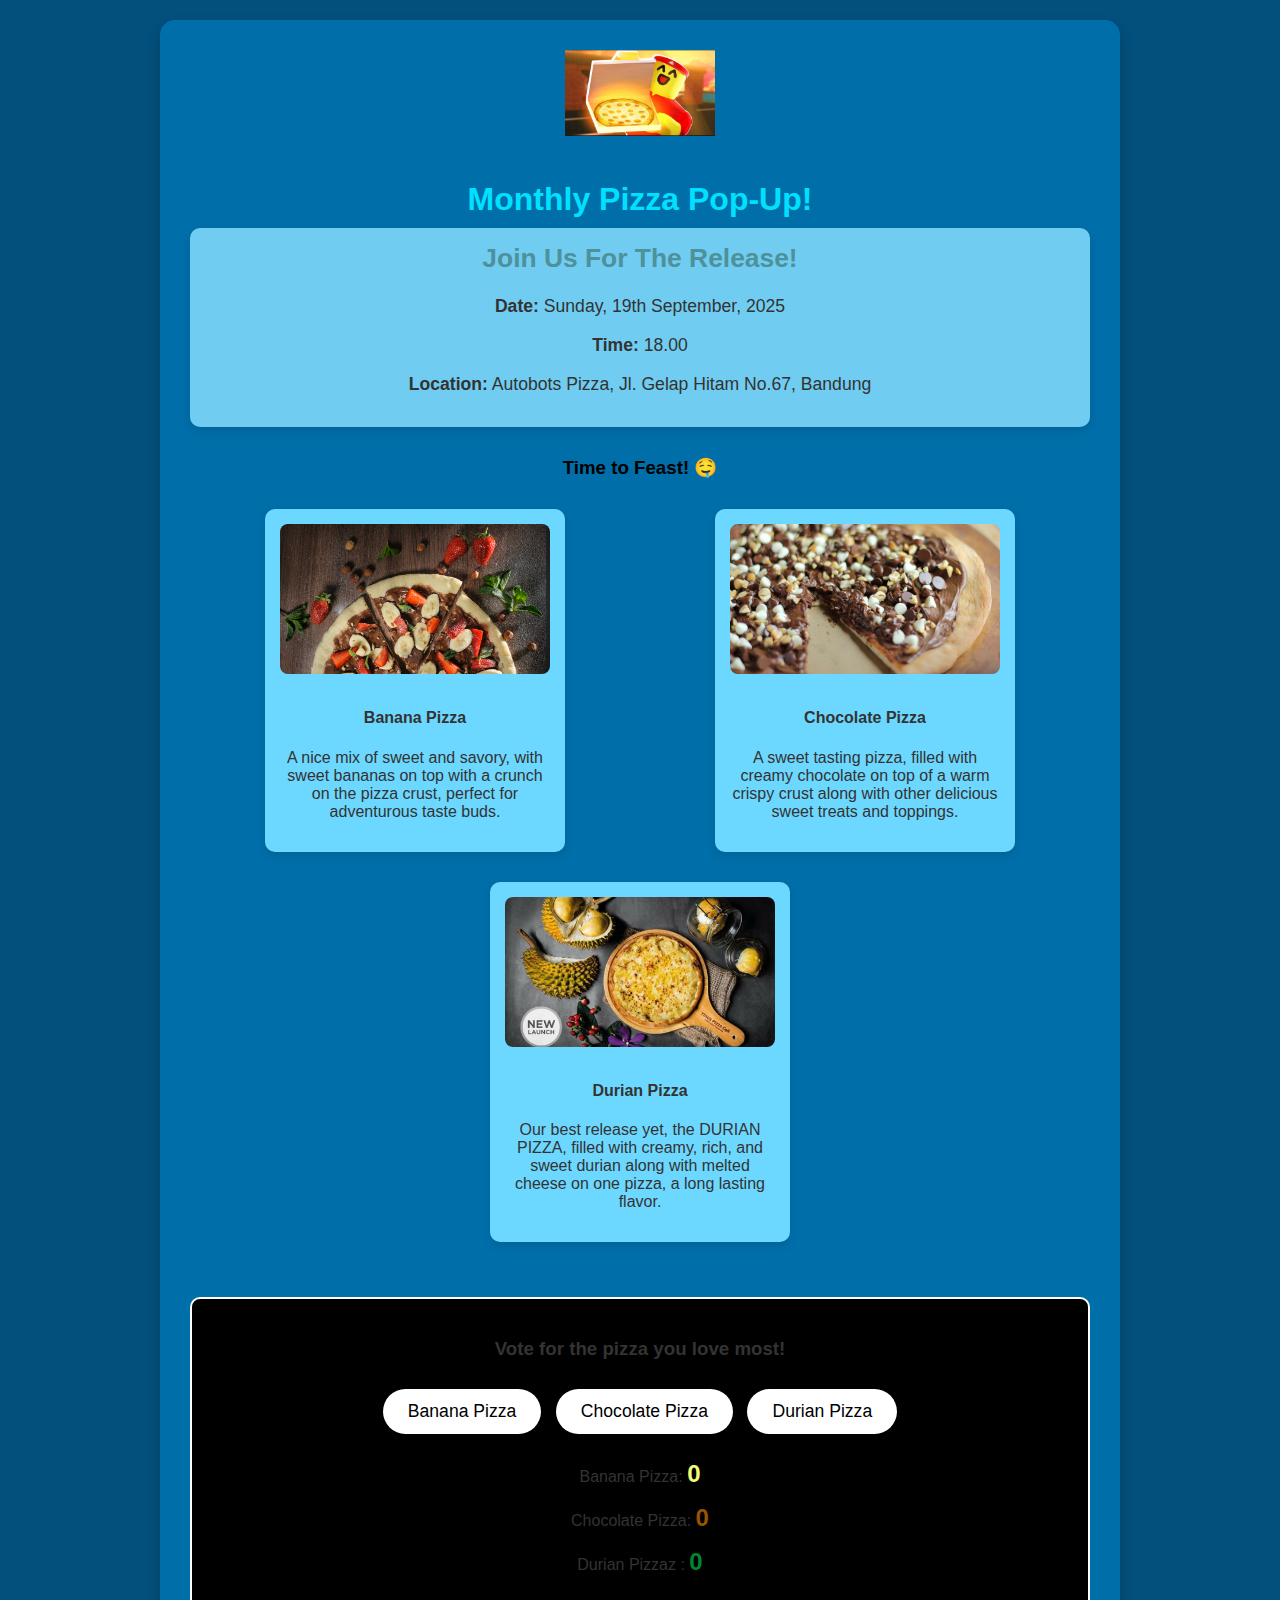
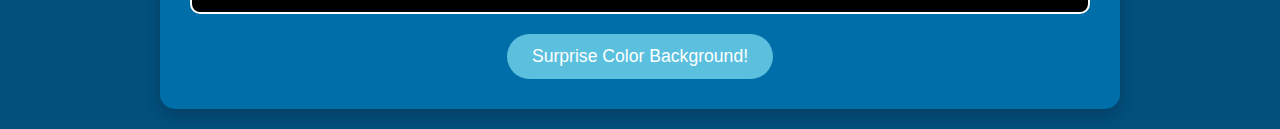
<file: pizzaproject.html>
<!DOCTYPE html>
<html lang="en">
<head>
    <meta charset="UTF-8">
    <meta name="viewport" content="width=device-width, initial-scale=1.0">
    <script src="script.js"></script>
    <link rel="stylesheet" href="style.css">
    <title>Monthly Pizza Pop-Up!</title>
</head>
<body>
    <div class="container">
        <div class="logo-placeholder">
            <img src="pizzalogo.png" alt="Pizza Pop-Up Logo">
        </div>

        <h1 id="main-title" onmouseover="changeTitle()" onmouseout="resetTitle()">Monthly Pizza Pop-Up!</h1>

        <div class="event-details">
            <h2>Join Us For The Release!</h2>
            <p><strong>Date:</strong> Sunday, 19th September, 2025</p>
            <p><strong>Time:</strong> 18.00</p>
            <p><strong>Location:</strong> Autobots Pizza, Jl. Gelap Hitam No.67, Bandung</p>
        </div>

        <div class="menu-tease">
            <h3>Time to Feast! 🤤</h3>
            <div class="menu-items">
                <div class="menu-item">
                    <img src="bananapizza.png" alt="Spicy Chorizo Delight">
                    <h4>Banana Pizza</h4>
                    <p>A nice mix of sweet and savory, with sweet bananas on top with a crunch on the pizza crust, perfect for adventurous taste buds.</p>
                </div>
                <div class="menu-item">
                    <img src="chocolatepizza.png" alt="Garden Pesto Dream">
                    <h4>Chocolate Pizza</h4>
                    <p>A sweet tasting pizza, filled with creamy chocolate on top of a warm crispy crust along with other delicious sweet treats and toppings.</p>
                </div>
                <div class="menu-item">
                    <img src="durianpizza.png" alt="Mushroom Truffle Bliss">
                    <h4>Durian Pizza</h4>
                    <p>Our best release yet, the DURIAN PIZZA, filled with creamy, rich, and sweet durian along with melted cheese on one pizza, a long lasting flavor.</p>
                </div>
            </div>
        </div>

        <div class="voting-section">
            <h3>Vote for the pizza you love most!</h3>
            <button class="vote-button1" onclick="incrementVote1()">Banana Pizza</button>
            <button class="vote-button2" onclick="incrementVote2()">Chocolate Pizza</button>
            <button class="vote-button3" onclick="incrementVote3()">Durian Pizza</button>
            <p>Banana Pizza: <span id="vote-count1">0</span></p>
            <p>Chocolate Pizza: <span id="vote-count2">0</span></p>
            <p>Durian Pizzaz    : <span id="vote-count3">0</span></p>
        </div>

        <div class="surprise-section">
            <button class="surprise-button" onclick="changeBackground()">Surprise Color Background!</button>
        </div>
    </div>
</body>
</html>
</file>
<file: style.css>
body {
            font-family: 'Arial', sans-serif;
            background-color: #03507d;
            color: #333;
            text-align: center;
            margin: 0;
            padding: 20px;
            transition: background-color 0.5s ease;
        }
        .container {
            max-width: 900px;
            margin: auto;
            background-color: #006ea9;
            padding: 30px;
            border-radius: 15px;
            box-shadow: 0 8px 16px rgba(0,0,0,0.2);
            animation: fadeIn 1s ease-in;
        }
        @keyframes fadeIn {
            from { opacity: 0; }
            to { opacity: 1; }
        }
        h1 {
            color: #00e1ff;
            margin-bottom: 10px;
            cursor: pointer;
            transition: color 0.3s ease;
        }
        h1:hover {
            color: #01ffd9;
        }
        h2 {
            color: #4e919a;
            margin-top: 0;
        }
        .event-details {
            margin-bottom: 30px;
            font-size: 1.1em;
            background-color: #70cdf1;
            padding: 15px;
            border-radius: 10px;
            box-shadow: 0 4px 8px rgba(0,0,0,0.1);
        }
        .menu-tease {
            margin-top: 30px;
            margin-bottom: 30px;
        }
        .menu-tease h3 {
            color: black;
            margin-bottom: 15px;
        }
        .menu-items {
            display: flex;
            justify-content: space-around;
            flex-wrap: wrap;
        }
        .menu-item {
            margin: 15px;
            width: 30%;
            padding: 15px;
            background-color: #6dd8ff;
            border-radius: 10px;
            box-shadow: 0 4px 8px rgba(0,0,0,0.1);
            transition: transform 0.3s ease, box-shadow 0.3s ease;
        }
        .menu-item:hover {
            transform: translateY(-5px);
            box-shadow: 0 8px 16px rgba(0,0,0,0.2);
        }
        .menu-item img {
            width: 100%;
            height: 150px;
            object-fit: cover;
            border-radius: 8px;
            margin-bottom: 10px;
        }
        .voting-section {
            margin-top: 40px;
            padding: 20px;
            background-color: #000000;
            border-radius: 10px;
            border: 2px solid #ffffff;
        }
        .voting-section button {
            background-color: #ffffff;
            color: rgb(0, 0, 0);
            padding: 12px 25px;
            border: none;
            border-radius: 25px;
            font-size: 1.1em;
            cursor: pointer;
            margin: 10px 5px;
            transition: background-color 0.3s ease;
        }
        #vote-count1 {
            font-weight: bold;
            font-size: 1.5em;
            color: #f1fe75;
        }
        #vote-count2 {
            font-weight: bold;
            font-size: 1.5em;
            color: #995400;
        }
        #vote-count3 {
            font-weight: bold;
            font-size: 1.5em;
            color: #008631;
        }
        .surprise-button {
            background-color: #5bc0de;
            color: white;
            padding: 12px 25px;
            border: none;
            border-radius: 25px;
            font-size: 1.1em;
            cursor: pointer;
            margin-top: 20px;
            transition: background-color 0.3s ease;
        }
        .surprise-button:hover {
            background-color: #31b0d5;
        }
        .logo-placeholder img {
            max-width: 150px;
            height: auto;
            margin-bottom: 20px;
        }
        
        @media (max-width: 768px) {
            .menu-item {
                width: 100%;
                margin-bottom: 20px;
            }
            h1 {
                font-size: 2.5em;
            }
        }
</file>
